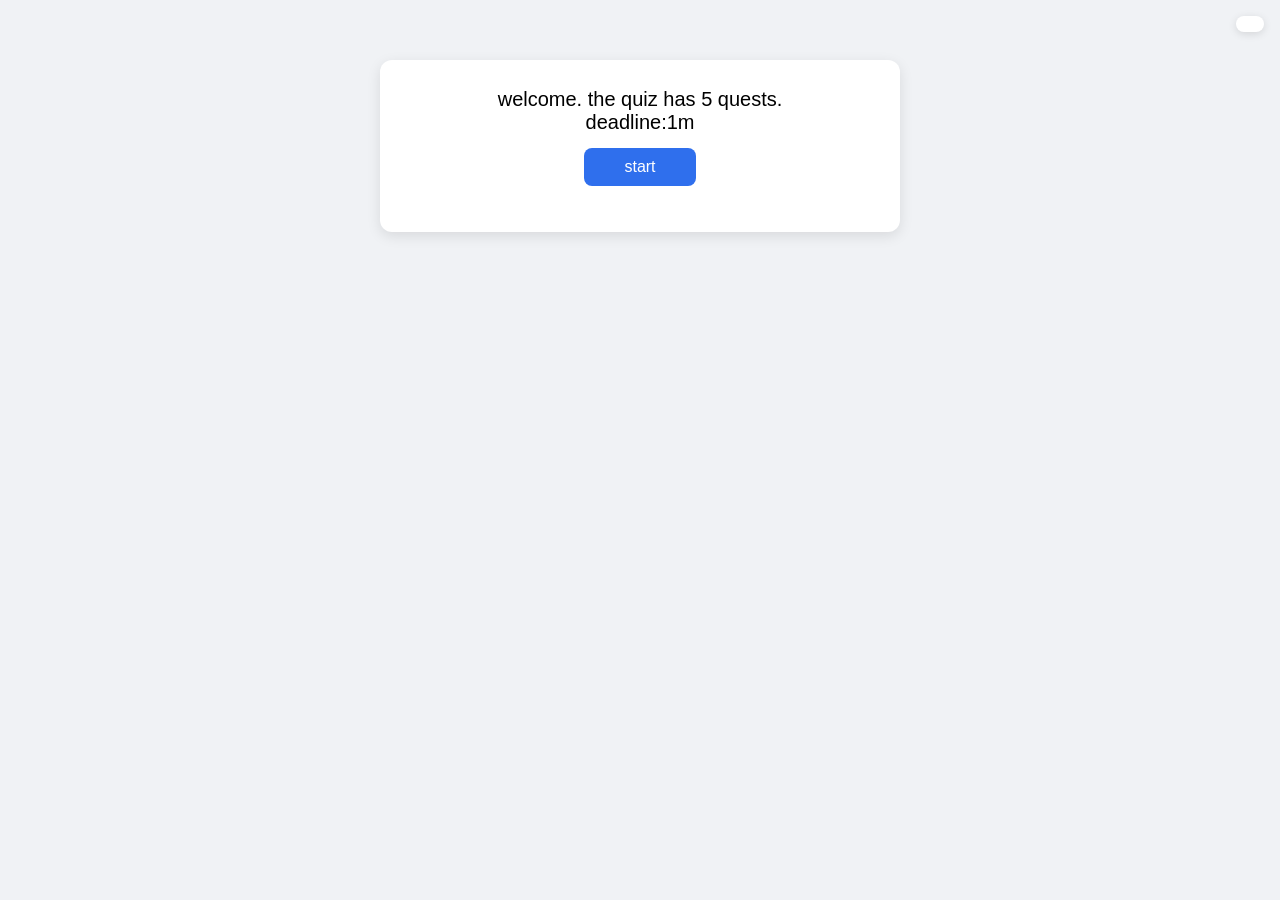
<file: index.html>
<!DOCTYPE html>
<html lang="en">
<head>
  <meta charset="UTF-8">
  <meta name="viewport" content="width=device-width, initial-scale=1.0">
  <title>quiz-app</title>
  <link rel="stylesheet" href="style.css">
</head>
<body>

  <div class="container">
    <div class="quiz_title_js"></div>
    <div class="question_text_js" ></div>
    <div class="options_js"></div>
    <div class="pre_next_question_btn_js"></div>
    <div class="time-track-js"></div>


  </div>


  <script src="script.js" type="module" ></script>
</body>
</html>
</file>
<file: style.css>
/*
  .finish_btn_container_js{
    opacity: 0;
  }
  .visible{
    opacity: 1;
  }
  .correct{
    background-color: green;
  }
  .wrong{
    background-color: red;
  }
  .null{
    background-color: orange;
  }
*/
/* ===== base / reset ===== */
* {
  margin: 0;
  padding: 0;
  box-sizing: border-box;
}

body {
  font-family: 'Segoe UI', Tahoma, sans-serif;
  background: #f0f2f5;
  min-height: 100vh;
  display: flex;
  justify-content: center;
  align-items: flex-start;
  padding-top: 60px;
}

/* ===== main card ===== */
.container {
  background: #ffffff;
  width: 520px;
  padding: 28px;
  border-radius: 12px;
  box-shadow: 0 4px 14px rgba(0, 0, 0, 0.1);
}

/* ===== title screen ===== */
.quiz_title_js {
  text-align: center;
  font-size: 20px;
}

.start_btn_js {
  padding: 10px 40px;
  font-size: 16px;
  border: none;
  border-radius: 8px;
  background: #2f6fed;
  color: white;
  cursor: pointer;
  margin-top: 14px;
}

.start_btn_js:hover {
  background: #1f56c4;
}

/* ===== question ===== */
.question_text_js {
  font-size: 19px;
  font-weight: bold;
  margin-bottom: 18px;
}

/* ===== option buttons (during quiz) ===== */
.option_js {
  display: block;       /* makes each button take its own line */
  width: 100%;
  padding: 11px;
  margin: 8px 0;
  font-size: 15px;
  text-align: left;
  border: 1px solid #d9dce1;
  border-radius: 8px;
  background: #fafbfc;
  cursor: pointer;
  transition: background 0.15s;
}

.option_js:hover {
  background: #e8f0fe;
}

/* ===== next / previous / finish ===== */
.next_btn_js,
.previous_btn_js,
.finish_btn_js {
  padding: 9px 22px;
  font-size: 14px;
  border: none;
  border-radius: 8px;
  background: #2f6fed;
  color: white;
  cursor: pointer;
  margin-right: 8px;
  margin-top: 14px;
}

.previous_btn_js {
  background: #6b7280;   /* gray so it's less prominent than next */
}

.next_btn_js:hover,
.finish_btn_js:hover {
  background: #1f56c4;
}

.previous_btn_js:hover {
  background: #4b5563;
}

.finish_btn_container_js {
  opacity: 0;
  transition: opacity 0.4s;   /* smooth fade when it appears */
  margin-top: 10px;
}

.finish_btn_container_js.visible {
  opacity: 1;
}

.finish_btn_container_js p {
  font-size: 12px;
  color: #8a8f98;
  margin-top: 6px;
}

.finish_btn_js {
  background: #16a34a;   /* green = "final action" */
}

.finish_btn_js:hover {
  background: #12813c;
}

/* ===== timer (fixed, always visible) ===== */
.time-track-js {
  position: fixed;
  top: 16px;
  right: 16px;
  background: #ffffff;
  padding: 8px 14px;
  border-radius: 8px;
  font-weight: bold;
  font-size: 15px;
  box-shadow: 0 2px 8px rgba(0, 0, 0, 0.12);
}

/* ===== result screen ===== */
.option_js_check {
  padding: 9px 12px;
  margin: 6px 0;
  border-radius: 6px;
  color: black;
  font-size: 14px;
}

.correct {
  background: #16a34a;
}

.wrong {
  background: #dc2626;
  text-decoration: line-through;   /* crossed out = clearly the mistake */
}

.null {
  background: #d97706;
}

h1 {
  font-size: 24px;
  margin-bottom: 18px;
  text-align: center;
}

.selected{
  background-color:rgba(234, 255, 0, 0.599);
}
</file>
